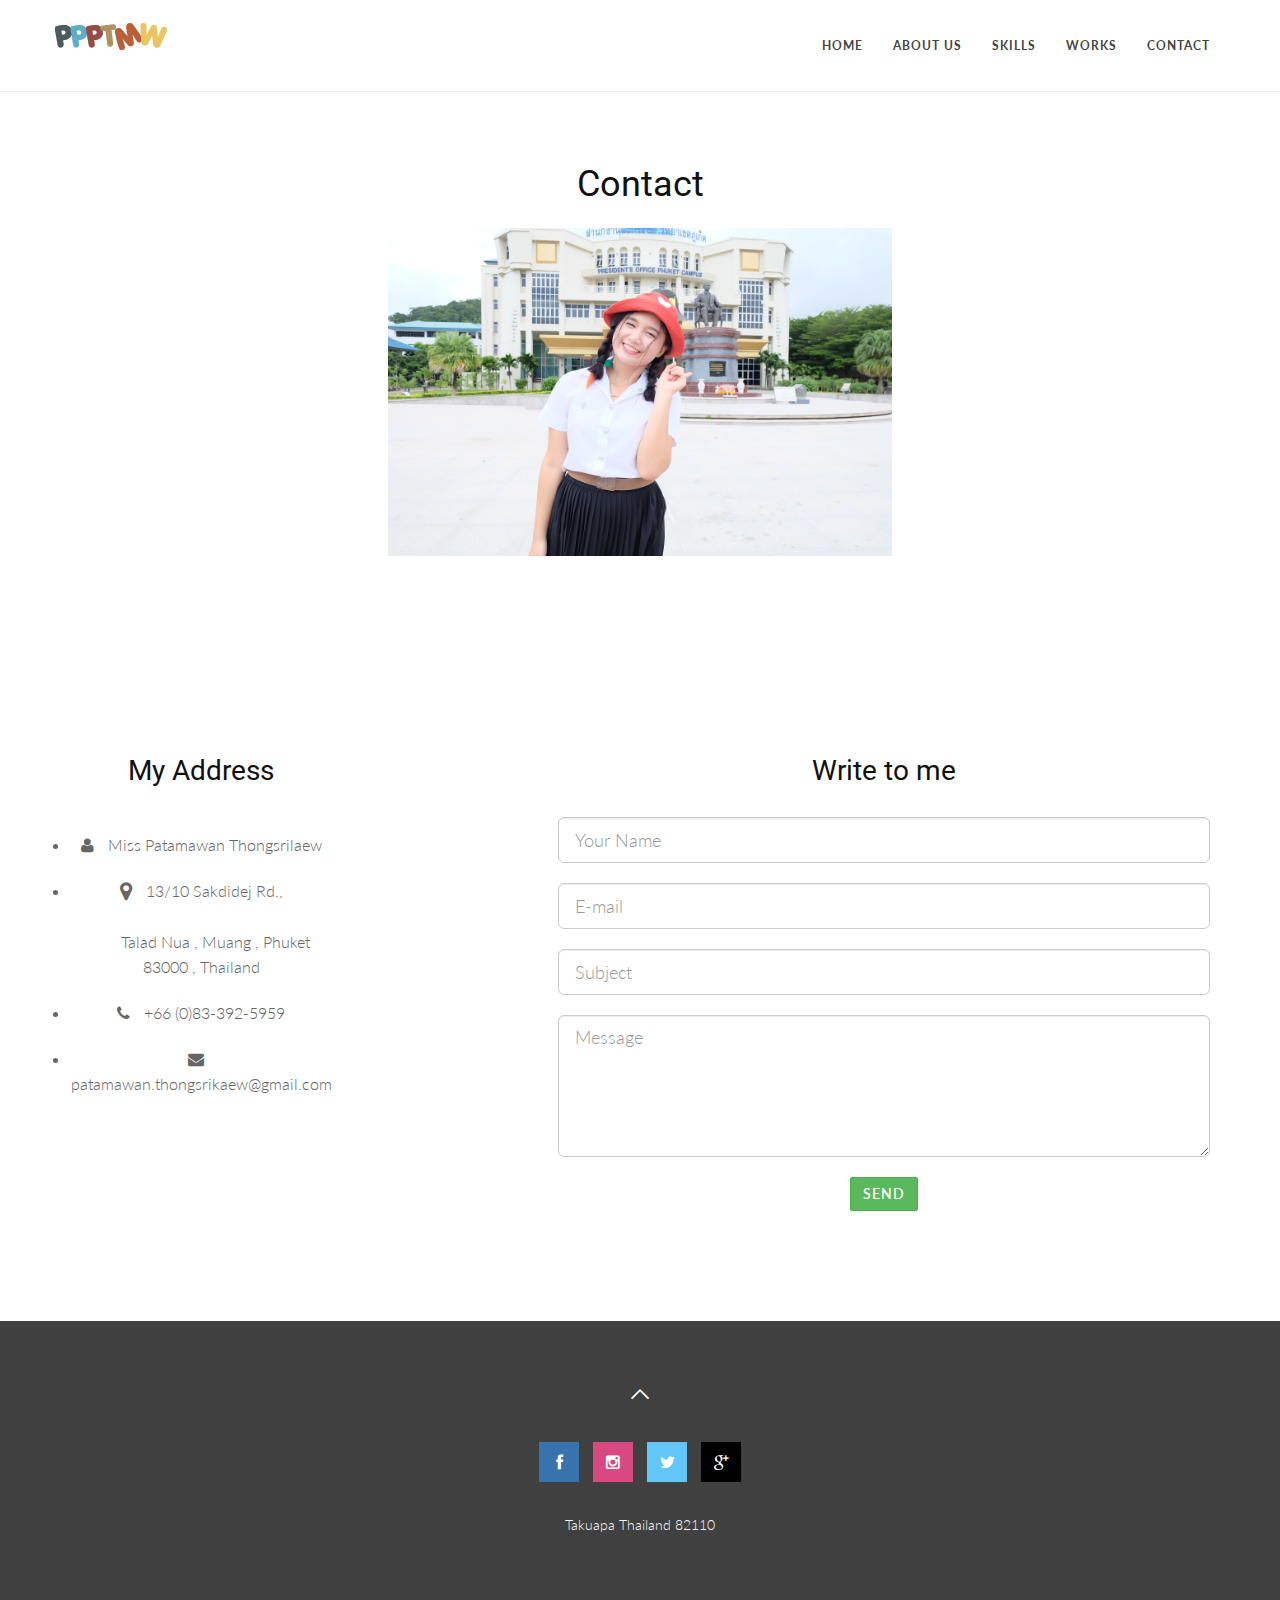
<file: profilecontact.html>
<!DOCTYPE html>
<html lang="en">

<head>
    <meta charset="utf-8">
    <meta name="viewport" content="width=device-width, initial-scale=1.0">
    <meta name="description" content="">
    <meta name="author" content="">

    <title>ppptmw</title>

    <!-- css -->
    <link href="css/bootstrap.min.css" rel="stylesheet" type="text/css">
    <link href="font-awesome/css/font-awesome.min.css" rel="stylesheet" type="text/css" />
	<link href="css/nivo-lightbox.css" rel="stylesheet" />
	<link href="css/nivo-lightbox-theme/default/default.css" rel="stylesheet" type="text/css" />
	<link href="css/owl.carousel.css" rel="stylesheet" media="screen" />
    <link href="css/owl.theme.css" rel="stylesheet" media="screen" />
	<link href="css/flexslider.css" rel="stylesheet" />
	<link href="css/animate.css" rel="stylesheet" />
    <link href="css/style.css" rel="stylesheet">
	<link href="color/default.css" rel="stylesheet">


</head>

<body id="page-top" data-spy="scroll" data-target=".navbar-custom">



    <!-- Navigation -->
    <div id="navigation">
        <nav class="navbar navbar-custom" role="navigation">
                              <div class="container">
                                    <div class="row">
                                          <div class="col-md-2 mob-logo">
                                                <div class="row">
                                                      <div class="site-logo">
                                                            <a href="index.html"><img src="img/pptmw.jpg"alt="" /></a>
                                                      </div>
                                                </div>
                                          </div>


                                          <div class="col-md-10 mob-menu">
                                                <div class="row">
                                                      <!-- Brand and toggle get grouped for better mobile display -->
                                          <div class="navbar-header">
                                                <button type="button" class="navbar-toggle" data-toggle="collapse" data-target="#menu">
                                                <i class="fa fa-bars"></i>
                                                </button>
                                          </div>
                                                      <!-- Collect the nav links, forms, and other content for toggling -->
                                                      <div class="collapse navbar-collapse" id="menu">
                                                            <ul class="nav navbar-nav navbar-right">
                                                                  <li class="active"><a href="index.html">Home</a></li>
                                                                  <li><a href="profileabout.html">About Us</a></li>
																                                  <li><a href="profileskill.html">Skills</a></li>
                                                                  <li><a href="profilework.html">Works</a></li>
                                                                  <li><a href="profilecontact.html">Contact</a></li>
																  <li class="dropdown nav-toggle">

                                                                        </ul>
                                                                  </li>
                                                            </ul>
                                                      </div>
                                                      <!-- /.Navbar-collapse -->
                                                </div>
                                          </div>
                                    </div>
                              </div>
                              <!-- /.container -->
                        </nav>
    </div>
    <!-- /Navigation -->

	<!-- Section: about -->
    <section id="contact" class="home-section color-dark bg-white">
<div class="container">
					<div class="section-heading text-center">
					<t2 class="bold">Contact</t2><br><br>
    <img src="img/peach.JPG" alt="patamawan" style="width:504px;height:328px;">
          <div class="row">
                <div class="col-sm-3">
                    <div class="contact-info ">
                        <h4 >My Address</h4>
                        <ul class="contact-address">
                      <li><i class="fa fa-user"></i>&nbsp;Miss Patamawan Thongsrilaew</li>
                      <li><i class="fa fa-map-marker fa-lg"></i>&nbsp;13/10 Sakdidej Rd., <br><br>&nbsp;&nbsp;&nbsp;&nbsp;&nbsp;&nbsp;&nbsp;Talad Nua , Muang , Phuket 83000 , Thailand </li>
                      <li><i class="fa fa-phone"></i>&nbsp;+66 (0)83-392-5959</li>
                      <li><i class="fa fa-envelope"></i> patamawan.thongsrikaew@gmail.com</li>
                  </ul>
 
                    </div>
                </div>

              <div class="col-sm-7 col-sm-offset-2">
                    <div class="contact-form">
                      <h4>Write to me</h4>
                        <form role="form">
                            <div class="form-group">
                                <input type="text" class="form-control input-lg" placeholder="Your Name" required>
                            </div>
                            <div class="form-group">
                                <input type="email" class="form-control input-lg" placeholder="E-mail" required>
                            </div>
                            <div class="form-group">
                                <input type="text" class="form-control input-lg" placeholder="Subject" required>
                            </div>
                            <div class="form-group">
                                <textarea class="form-control input-lg" rows="5" placeholder="Message" required></textarea>
                            </div>
                            <button type="submit" class="btn btn-success" data-wow-delay="0.8s">Send</button>
                        </form>
                    </div>
                </div>
</div>

        </div> <!-- /.container -->
    </div>
</section>
<!-- End contact section -->







  <footer>
    <div class="container">
      <div class="row">
        <div class="col-md-6 col-md-offset-3">

          <div class="text-center">
            <a href="#intro" class="totop"><i class="pe-7s-angle-up pe-3x"></i></a>

            <div class="social-widget">


              <ul class="team-social">
                <li class="social-facebook"><a href="https://www.facebook.com/ppptmw"><i class="fa fa-facebook"></i></a></li>
                <li class="social-dribbble"><a href="https://www.instagram.com/ppptmw/"><i class="fa fa-instagram"></i></a></li>
                <li class="social-twitter"><a href="https://twitter.com/ppptmw"><i class="fa fa-twitter"></i></a></li>
                <li class="social-google"><a href="https://plus.google.com/u/0/"><i class="fa fa-google-plus"></i></a></li>

              </ul>

            </div>

              <p>Takuapa Thailand  82110 <p>
          </div>
        </div>
      </div>
    </div>
  </footer>

    <!-- Core JavaScript Files -->
    <script src="js/jquery.min.js"></script>
    <script src="js/bootstrap.min.js"></script>
  <script src="js/jquery.sticky.js"></script>
  <script src="js/slippry.min.js"></script>
  <script src="js/morphext.min.js"></script>
  <script src="js/jquery.mb.YTPlayer.js"></script>
    <script src="js/jquery.easing.min.js"></script>
  <script src="js/jquery.scrollTo.js"></script>
  <script src="js/jquery.appear.js"></script>
  <script src="js/stellar.js"></script>
  <script src="js/wow.min.js"></script>
  <script src="js/owl.carousel.min.js"></script>
  <script src="js/nivo-lightbox.min.js"></script>
  <script src="js/jquery.nicescroll.min.js"></script>

  </body>

</html>
</file>
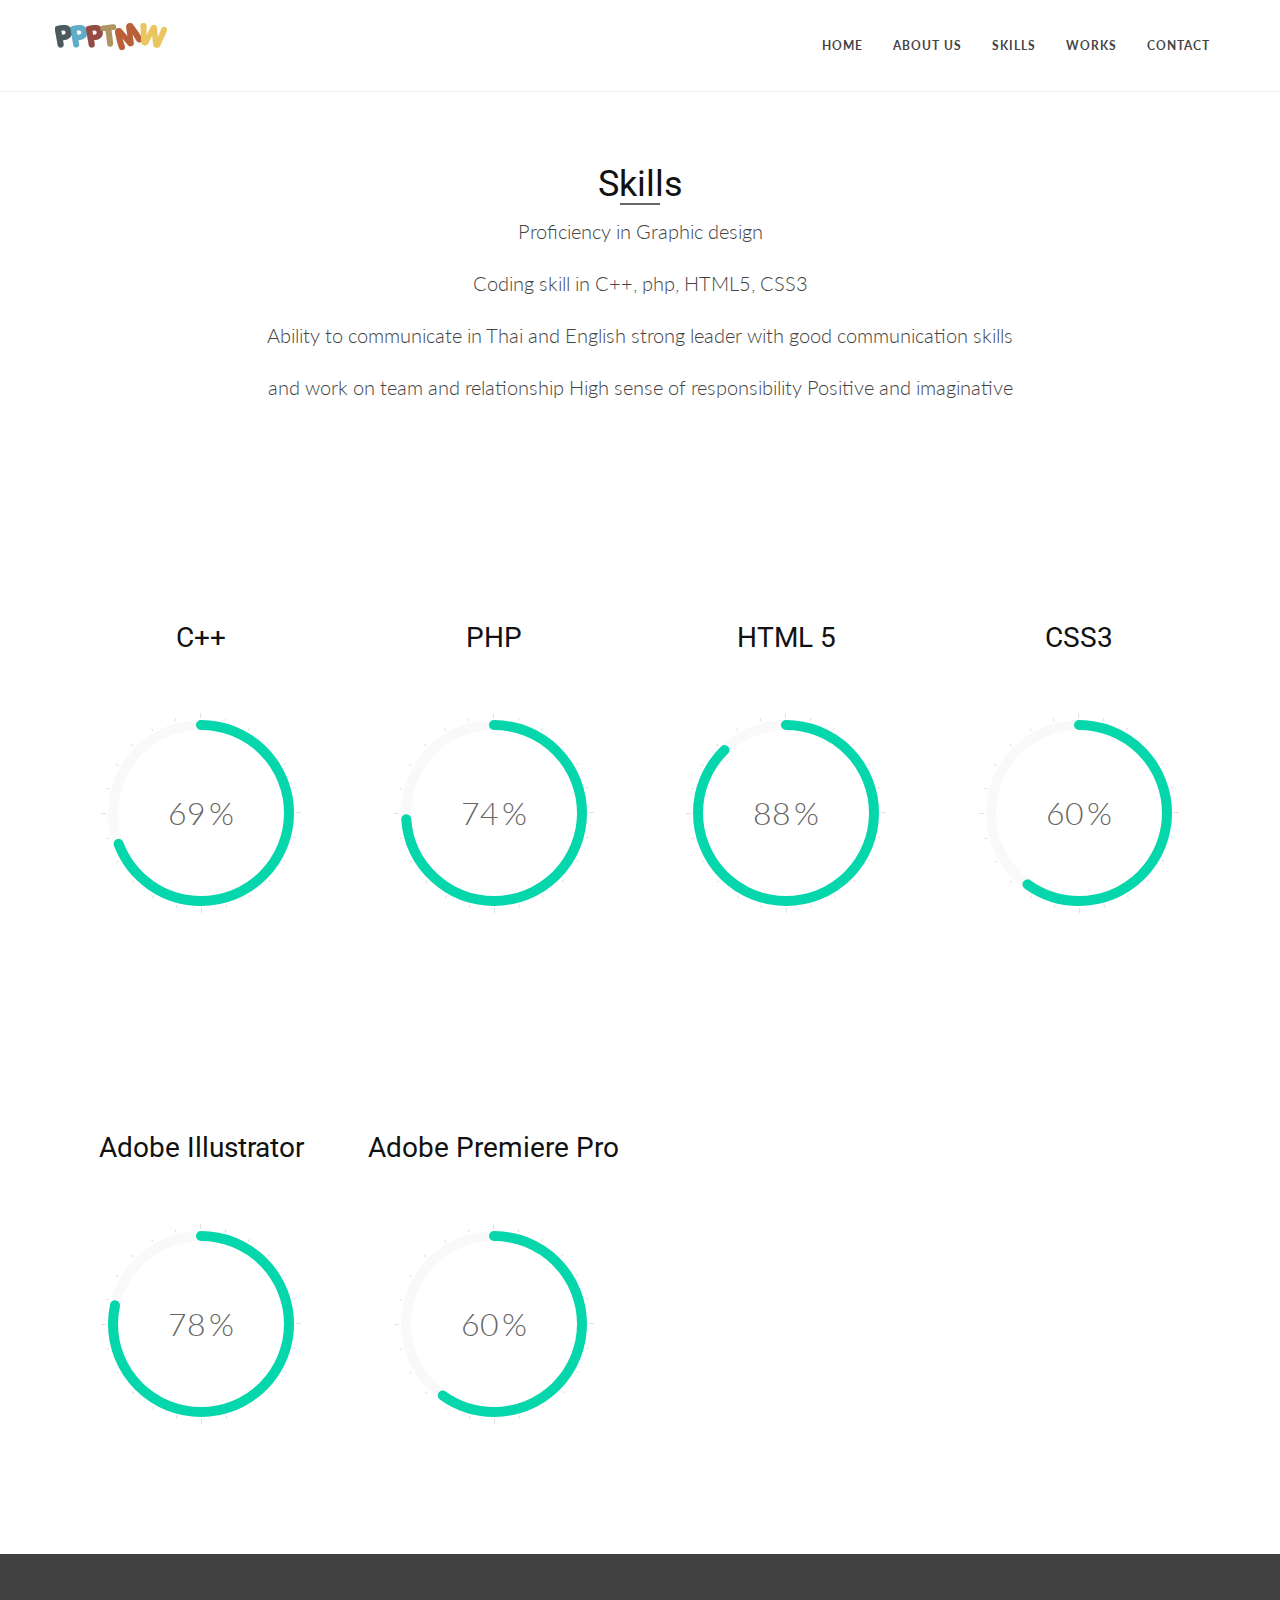
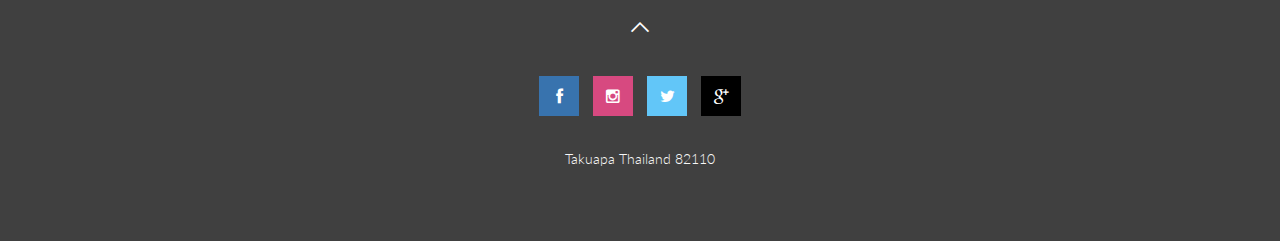
<file: profileskill.html>
<!DOCTYPE html>
<html lang="en">

<head>
    <meta charset="utf-8">
    <meta name="viewport" content="width=device-width, initial-scale=1.0">
    <meta name="description" content="">
    <meta name="author" content="">

    <title>ppptmw</title>
    <!-- BOOTSTRAP STYLE SHEET -->
        <link href="assets2/css/bootstrap.css" rel="stylesheet" />
        <!-- CUSTOM STYLES -->
        <style>
            /* GENERAL STYLES */
            .pad-bottom {
                padding-bottom: 40px;
            }

            /* PIE CHART STYLES */
            .chart {
                position: relative;
                display: inline-block;
                width: 200px; /* SHOUL BE EQUAL - Like 200px */
                height: 200px; /* SHOUL BE EQUAL - Like 200px */
                margin-top: 30px;
                margin-bottom: 20px;
                text-align: center;
            }

                .chart canvas {
                    position: absolute;
                    top: 0;
                    left: 0;
                }

            .percent {
                display: inline-block;
                line-height: 200px; /* SHOUL BE EQUAL - Like 200px */
                z-index: 2;
                font-size: 2em;
            }

                .percent:after {
                    content: '%';
                    margin-left: 0.1em;
                    font-size: 1em;
                }
        </style>

    <!-- css -->
<link href="css/bootstrap.min.css" rel="stylesheet" type="text/css">
<link href="font-awesome/css/font-awesome.min.css" rel="stylesheet" type="text/css" />
<link href="css/nivo-lightbox.css" rel="stylesheet" />
<link href="css/nivo-lightbox-theme/default/default.css" rel="stylesheet" type="text/css" />
<link href="css/owl.carousel.css" rel="stylesheet" media="screen" />
<link href="css/owl.theme.css" rel="stylesheet" media="screen" />
<link href="css/flexslider.css" rel="stylesheet" />
<link href="css/animate.css" rel="stylesheet" />
<link href="css/style.css" rel="stylesheet" />
<link href="color/default.css" rel="stylesheet">

</head>

<body id="page-top" data-spy="scroll" data-target=".navbar-custom">



    <!-- Navigation -->
    <div id="navigation">
        <nav class="navbar navbar-custom" role="navigation">
                              <div class="container">
                                    <div class="row">
                                          <div class="col-md-2 mob-logo">
                                                <div class="row">
                                                      <div class="site-logo">
                                                            <a href="index.html"><img src="img/pptmw.jpg"alt="" /></a>
                                                      </div>
                                                </div>
                                          </div>


                                          <div class="col-md-10 mob-menu">
                                                <div class="row">
                                                      <!-- Brand and toggle get grouped for better mobile display -->
                                          <div class="navbar-header">
                                                <button type="button" class="navbar-toggle" data-toggle="collapse" data-target="#menu">
                                                <i class="fa fa-bars"></i>
                                                </button>
                                          </div>
                                                      <!-- Collect the nav links, forms, and other content for toggling -->
                                                      <div class="collapse navbar-collapse" id="menu">
                                                            <ul class="nav navbar-nav navbar-right">
                                                                  <li class="active"><a href="index.html">Home</a></li>
                                                                  <li><a href="profileabout.html">About Us</a></li>
                                                                  <li><a href="profileskill.html">Skills</a></li>
                                                                  <li><a href="profilework.html">Works</a></li>
                                                                  <li><a href="profilecontact.html">Contact</a></li>
																  <li class="dropdown nav-toggle">

                                                                        </ul>
                                                                  </li>
                                                            </ul>
                                                      </div>
                                                      <!-- /.Navbar-collapse -->
                                                </div>
                                          </div>
                                    </div>
                              </div>
                              <!-- /.container -->
                        </nav>
    </div>
    <!-- /Navigation -->

	<!-- /Section: Skills -->

    <section id="skills" class="home-section color-dark bg-white">
    <div class="container">
      <div class="row">
        <div class="col-lg-8 col-lg-offset-2">
          <div class="wow flipInY" data-wow-offset="0" data-wow-delay="0.4s">
          <div class="section-heading text-center">
          <t2 class="bold">Skills</t2
          ><div class="divider-header"></div>
          <div class="section-heading text-center">
          <p>Proficiency in Graphic design
          <p>Coding skill in C++, php, HTML5, CSS3 </p>
<p>Ability to communicate in Thai and English strong leader with good communication skills</p>
<p>and work on  team and relationship High sense of responsibility Positive and imaginative</p>

        </div>
          </div>
          </div>
        </div>
      </div>
    </div>
    <!-- NAVBAR CODE END -->
      <div class="container">
          <div class="row text-center">
              <div class="col-md-3">
                <h4>C++</h4>
                  <span class="chart" data-percent="75">
                      <span class="percent"></span>
                  </span>
              </div>
              <div class="col-md-3">
                <h4>PHP </h4>
                  <span class="chart" data-percent="80">
                      <span class="percent"></span>
                  </span>
              </div>
              <div class="col-md-3">
                <h4>HTML 5 </h4>
                  <span class="chart" data-percent="95">
                      <span class="percent"></span>
                  </span>
              </div>
              <div class="col-md-3">
                <h4>CSS3 </h4>
                  <span class="chart" data-percent="65">
                      <span class="percent"></span>
                  </span>
              </div>
              <div class="col-md-3">
                <h4>Adobe Illustrator </h4>
                  <span class="chart" data-percent="85">
                      <span class="percent"></span>
                  </span>

              </div>
              <div class="col-md-3">
                <h4>Adobe Premiere Pro</h4>
                  <span class="chart" data-percent="65">
                      <span class="percent"></span>
                  </span>

              </div>

          </div>
          <!-- ROW END -->
      </div>
      <!-- CONATINER END -->
  </section>
  <!-- /Section: skills -->



  <footer>
		<div class="container">
			<div class="row">
				<div class="col-md-6 col-md-offset-3">

					<div class="text-center">
						<a href="#intro" class="totop"><i class="pe-7s-angle-up pe-3x"></i></a>

						<div class="social-widget">


							<ul class="team-social">
                <li class="social-facebook"><a href="https://www.facebook.com/ppptmw"><i class="fa fa-facebook"></i></a></li>
                <li class="social-dribbble"><a href="https://www.instagram.com/ppptmw/"><i class="fa fa-instagram"></i></a></li>
                <li class="social-twitter"><a href="https://twitter.com/ppptmw"><i class="fa fa-twitter"></i></a></li>
                <li class="social-google"><a href="https://plus.google.com/u/0/"><i class="fa fa-google-plus"></i></a></li>

							</ul>

						</div>

              <p>Takuapa Thailand  82110 <p>
					</div>
				</div>
			</div>
		</div>
	</footer>

    <!-- Core JavaScript Files -->
<script src="js/jquery.min.js"></script>
<script src="js/bootstrap.min.js"></script>
<script src="js/jquery.sticky.js"></script>
<script src="js/slippry.min.js"></script>
<script src="js/morphext.min.js"></script>
<script src="js/jquery.mb.YTPlayer.js"></script>
<script src="js/jquery.easing.min.js"></script>
<script src="js/jquery.scrollTo.js"></script>
<script src="js/jquery.appear.js"></script>
<script src="js/stellar.js"></script>
<script src="js/wow.min.js"></script>
<script src="js/owl.carousel.min.js"></script>
<script src="js/nivo-lightbox.min.js"></script>
<script src="js/jquery.nicescroll.min.js"></script>
  <script src="assets2/js/jquery-1.11.1.js"></script>
  <script src="assets2/js/bootstrap.js"></script>
  <script src="assets2/js/jquery.easypiechart.min.js"></script>
  <script>
      $(function () {
          $('.chart').easyPieChart({
              easing: 'easeOutBounce',
              onStep: function (from, to, percent) {
                  $(this.el).find('.percent').text(Math.round(percent));
              },
              barColor: '#05D6AC', //FORCOLOR OF CHART
              lineWidth: 10, //WIDTH OF STRIP OF SKILL CHART
              size: 200, //WIDTH - HEIGHT OF SKILL CHART(SHOULD BE IN SQUARE) -  SHOUL BE EQUAL - Like 200px
          });

      });
  </script>
</body>

</html>
</file>
<file: color/default.css>
a:hover,
a:focus {
    color: #FE7A66;
}

a,.tp-caption a.btn:hover {
	color: #FE7A66;
}
.top-nav-collapse {
	background: #FE7A66;
}

.navbar-custom ul.nav ul.dropdown-menu li a:hover {
	color: #FE7A66;
}

.team-wrapper-big:hover .team-wrapper-overlay, .team-wrapper-small:hover .team-wrapper-overlay { background: #FE7A66; }

.owl-theme .owl-controls .owl-page.active span,
.owl-theme .owl-controls.clickable .owl-page:hover span {
    background-color: #FE7A66;
}

.widget-avatar .avatar:hover {
    border: 5px solid #FE7A66;
}

.bg-skin {
	background: #FE7A66;
}

.highlight-color {
	background-color: #FE7A66;
}


/* pricing box  */
.pricing-box.skin {
	background: #FE7A66;
}


/* portfolio */




/* blog */

ul.comment-meta li a:hover {
	color: #FE7A66;
}

ul.comment-meta li.reply a {
	background: #FE7A66;
}

.pagination > li > a,
.pagination > li > span {
  color: #FE7A66;
}

.pagination > li > a:hover,
.pagination > li > span:hover,
.pagination > li > a:focus,
.pagination > li > span:focus {
  color: #FE7A66;
}

.pagination > .active > a,
.pagination > .active > span,
.pagination > .active > a:hover,
.pagination > .active > span:hover,
.pagination > .active > a:focus,
.pagination > .active > span:focus {
  background-color: #FE7A66;
  border-color: #FE7A66;
}
.sidebar .widget ul li a:hover {
	color: #FE7A66;
}

.widget .tagcloud a {
  background: #FE7A66;
}

.flex-control-paging li a.flex-active { background: #FE7A66;
	}
/* team */
.team-box {
	background: #FE7A66;
}

form#contact-form input:focus,form#contact-form select:focus,form#contact-form textarea:focus {
	border-color: #FE7A66;
}
form.search-form input:focus {
	border-color: #FE7A66;
}

/* footer */
ul.footer-menu li a:hover {
	color: #FE7A66;
}

footer a.totop:hover {
	color: #FE7A66;
}


.btn-skin {
  color: #fff;
  background-color: #FE7A66;
  border-color: #FE7A66;
}
</file>
<file: css/nivo-lightbox-theme/default/default.css>
/*
 * Nivo Lightbox Default Theme v1.0
 * http://dev7studios.com/nivo-lightbox
 *
 * Copyright 2013, Dev7studios
 * Free to use and abuse under the MIT license.
 * http://www.opensource.org/licenses/mit-license.php
 */
 
.nivo-lightbox-theme-default.nivo-lightbox-overlay { 
	background: #666;
	background: rgba(0,0,0,0.6); 
}
.nivo-lightbox-theme-default .nivo-lightbox-content.nivo-lightbox-loading { background: url(loading.gif) no-repeat 50% 50%; }

.nivo-lightbox-theme-default .nivo-lightbox-nav {
	top: 10%;
	width: 8%;
	height: 80%;
	text-indent: -9999px;
	background-repeat: no-repeat;
	background-position: 50% 50%;
	opacity: 0.5;
}
.nivo-lightbox-theme-default .nivo-lightbox-nav:hover { 
	opacity: 1; 
	background-color: rgba(0,0,0,0.5);
}
.nivo-lightbox-theme-default .nivo-lightbox-prev { 
	background-image: url(prev.png); 
	border-radius: 0 3px 3px 0;
}
.nivo-lightbox-theme-default .nivo-lightbox-next { 
	background-image: url(next.png); 
	border-radius: 3px 0 0 3px;
}

.nivo-lightbox-theme-default .nivo-lightbox-close {
	display: block;
	background: url(close.png) no-repeat 5px 5px;
	width: 16px;
	height: 16px;
	text-indent: -9999px;
	padding: 5px;
	opacity: 0.5;
}
.nivo-lightbox-theme-default .nivo-lightbox-close:hover { opacity: 1; }

.nivo-lightbox-theme-default .nivo-lightbox-title-wrap { bottom: -7%; }
.nivo-lightbox-theme-default .nivo-lightbox-title {
	font: 14px/20px 'Helvetica Neue', Helvetica, Arial, sans-serif;
	font-style: normal;
	font-weight: normal;
	background: #000;
	color: #fff;
	padding: 7px 15px;
	border-radius: 30px;
}

.nivo-lightbox-theme-default .nivo-lightbox-image img {
	background: #fff;
	-webkit-box-shadow: 0px 1px 1px rgba(0,0,0,0.4);
	   -moz-box-shadow: 0px 1px 1px rgba(0,0,0,0.4);
	        box-shadow: 0px 1px 1px rgba(0,0,0,0.4);
}
.nivo-lightbox-theme-default .nivo-lightbox-ajax,
.nivo-lightbox-theme-default .nivo-lightbox-inline {
	background: #fff;
	padding: 40px;
	-webkit-box-shadow: 0px 1px 1px rgba(0,0,0,0.4);
	   -moz-box-shadow: 0px 1px 1px rgba(0,0,0,0.4);
	        box-shadow: 0px 1px 1px rgba(0,0,0,0.4);
}

@media (-webkit-min-device-pixel-ratio: 1.3),
       (-o-min-device-pixel-ratio: 2.6/2),
       (min--moz-device-pixel-ratio: 1.3),
       (min-device-pixel-ratio: 1.3),
       (min-resolution: 1.3dppx) {

	.nivo-lightbox-theme-default .nivo-lightbox-content.nivo-lightbox-loading { 
		background-image: url(loading@2x.gif); 
		background-size: 32px 32px;
	}
	.nivo-lightbox-theme-default .nivo-lightbox-prev { 
		background-image: url(prev@2x.png); 
		background-size: 48px 48px;
	}
	.nivo-lightbox-theme-default .nivo-lightbox-next { 
		background-image: url(next@2x.png); 
		background-size: 48px 48px;
	}
	.nivo-lightbox-theme-default .nivo-lightbox-close { 
		background-image: url(close@2x.png); 
		background-size: 16px 16px;
	}
	
}
</file>
<file: css/style.css>
/*
    Theme Name: Valera
    Theme URL: https://bootstrapmade.com/valera-free-bootstrap-theme/
    Author: BootstrapMade
    Author URL: https://bootstrapmade.com
*/

/* ==== Google font ==== */
@import url(https://fonts.googleapis.com/css?family=Roboto:400,300,700,900);
@import url('https://fonts.googleapis.com/css?family=Lato:100,300,400,700,900,100italic,300italic,400italic,700italic,900italic');
/* --- pe-icon-7-stroke --- */
@import url('pe-icon-7-stroke.css');
@import url('helper.css');


body {
    width: 100%;
    height: 100%;
    font-family: 'Lato',sans-serif;
	font-weight: 300;
    color: #666;
    background-color: #fff;
	font-size: 16px;
    line-height: 1.6em;
}

html {
    width: 100%;
    height: 100%;
}

h1 {
	font-size: 38px;
}
h2 {
	font-size: 36px;
}
t2{
  font-size: 36px;
}
t3{
  font-size: 36px;
}
h3 {
	font-size: 32px;
}
h4 {
	font-size: 28px;
}
h5 {
	font-size: 24px;
}
h6 {
	font-size: 20px;
}

h1,
h2,
h3,
h4,
h5,
h6 {
    margin: 200px 0 30px;
    font-family: 'Roboto', sans-serif;
    font-weight: 400;
	color: #111;
}
t2{
  margin: 0 0 30px;
  font-family: 'Roboto', sans-serif;
  font-weight: 400;
  color: #111;

}
t3{
  margin: 100px 0 30px;
  font-family: 'Roboto', sans-serif;
  font-weight: 400;
  color: #111;

}

h1.h-xlight,h2.h-xlight,h3.h-xlight ,h4.h-xlight ,h5.h-xlight ,h6.h-xlight ,t2.h-xlight ,t3.h-xlight  {
	font-weight: 200;
}

h1.h-light,h2.h-light,h3.h-light ,h4.h-light ,h5.h-light ,h6.h-light ,t2.h-xlight ,t3.h-xlight  {
	font-weight: 300;
}

h1.h-bold,h2.h-bold,h3.h-bold ,h4.h-bold ,h5.h-bold ,h6.h-bold ,t2.h-xlight ,t3.h-xlight  {
	font-weight: 600;
}

h1.font-light,h2.font-light,h3.font-light,h4.font-light,h5.font-light,h6.font-light ,t2.h-xlight ,t3.h-xlight {
	color: #fff;
}

.big-heading {
	font-size: 48px;
	font-weight: 700;
}

p {
    margin: 0 0 20px;

}

p.lead {
	font-weight: 600;
}

.highlight-light {
	background-color: rgba(255,255,255,.5);
	padding: 20px;
	display: inline-block;
	color: #111;
}

.highlight-dark {
	background-color: rgba(0,0,0,.5);
	padding: 20px;
	display: inline-block;
	color: #fff;
}

.highlight-color {
	padding: 20px;
	display: inline-block;
}

a {
    color: #666;
    -webkit-transition: all .2s ease-in-out;
    -moz-transition: all .2s ease-in-out;
    transition: all .2s ease-in-out;
}

a:hover,
a:focus {
    text-decoration: none;
}

blockquote {
  padding: 10px 20px;
  margin: 0 0 20px;
  font-size: 24px;
	line-height: 1.5em;
  font-weight: 300;
  color: #999;
}

blockquote.bg-light {
	background-color: rgba(255,255,255,.8);
	padding: 20px;
	color: #222;
}

blockquote.bg-dark {
	background-color: rgba(0,0,0,.8);
	padding: 20px;
}

blockquote strong {
  font-weight: 700;
}




.light {
    font-weight: 400;
}


/* ------- Navigation ------------ */
#navigation {
	background: #fff;
	z-index: 9999;
	width:100%;
    box-sizing:border-box;
	border-bottom: 1px solid #eee;
	box-shadow:0px 0px 20px rgba(0, 0, 0, 0.1);
}


.navbar {
    margin-bottom: 0;
}

.navbar-brand {
    font-weight: 700;
}
.navbar-brand {
  height: 40px;
  padding: 5px 15px;
  font-size: 18px;
  line-height: 1em;
}

.navbar-brand:focus {
    outline: 0;
}

.nav.navbar-nav {
    background-color: rgba(255,255,255,.6);
}

.navbar-custom.top-nav-collapse .nav.navbar-nav {
    background-color: rgba(0,0,0,0);
}


.navbar-custom ul.nav li a {
	font-size: 12px;
	letter-spacing: 1px;
    color: #444;
	text-transform: uppercase;
	font-weight: 700;
}

.navbar-custom.top-nav-collapse ul.nav li a {
	    -webkit-transition: all .2s ease-in-out;
    -moz-transition: all .2s ease-in-out;
    transition: all .2s ease-in-out;
	color: #fff;
}

.navbar-custom ul.nav ul.dropdown-menu {
	  border-radius: 0;
	margin-top: 21px;
	border-top: none;
}

.navbar-custom ul.nav li a:hover ul.dropdown-menu {
	    -webkit-transition: all .2s ease-in-out;
    -moz-transition: all .2s ease-in-out;
    transition: all .2s ease-in-out;
}


.navbar-custom ul.nav ul.dropdown-menu li {
	border-bottom: 1px solid #f5f5f5;

}

.navbar-custom ul.nav ul.dropdown-menu li:last-child{
	border-bottom: none;
}

.navbar-custom ul.nav ul.dropdown-menu li a {
	padding: 10px 20px;
}

.navbar-custom ul.nav ul.dropdown-menu li a:hover {
	background: #fefefe;
}

.navbar-custom.top-nav-collapse ul.nav ul.dropdown-menu li a {
	color: #666;
}

.navbar-collapse.collapse.in a {
    color: #666;
}

.navbar-custom .nav li a {
    -webkit-transition: background .3s ease-in-out;
    -moz-transition: background .3s ease-in-out;
    transition: background .3s ease-in-out;
}

.navbar-custom .nav li a:hover,
.navbar-custom .nav li a:focus,
.navbar-custom .nav li.active {
    outline: 0;
    background-color: rgba(255,255,255,.2);
    color: #FE7A66;
}
.navbar-custom .nav li a:hover,
.navbar-custom .nav li a:focus,
.navbar-custom .nav li.active {
    outline: 0;
    background-color: rgba(255,255,255,.2);
    color: #FE7A66;
}

.navbar-toggle {
    padding: 4px 6px;
    font-size: 14px;
    color: #fff;
}

.navbar-toggle:focus,
.navbar-toggle:active {
    outline: 0;
}


/* loader */
#page-loader {
	position: fixed;
	top: 0;
	left: 0;
	height: 100%;
	width: 100%;
	background: #fff;
	z-index: 9999;
}
#page-loader img {
	margin: 100px auto;
	display: block;
}

.loader {
	text-align: center;
	margin: auto;
	position: absolute;
	top: 0;
	bottom: 0;
	left: 0;
	right: 0;
	height: 40px;
}
.loader { text-align: center; margin: auto; position: absolute; top: 0; bottom: 0; left: 0; right: 0; height: 40px; }
.loader span { display: block; font: 14px "Roboto", sans-serif; text-transform: uppercase; margin-bottom: 20px; }

.spinner { margin: 0 auto; width: 40px; height: 40px; position: relative; }

.con1 > div, .con2 > div, .con3 > div { width: 7px; height: 7px; background-color: #191919; border-radius: 100%; position: absolute; -webkit-animation: bouncedelay 1.2s infinite ease-in-out; animation: bouncedelay 1.2s infinite ease-in-out; /* Prevent first frame from flickering when animation starts */ -webkit-animation-fill-mode: both; animation-fill-mode: both; }

.spinner .spinner-container { position: absolute; width: 100%; height: 100%; }

.con2 { -webkit-transform: rotateZ(45deg); transform: rotateZ(45deg); }

.con3 { -webkit-transform: rotateZ(90deg); transform: rotateZ(90deg); }

.circle1 { top: 0; left: 0; }

.circle2 { top: 0; right: 0; }

.circle3 { right: 0; bottom: 0; }

.circle4 { left: 0; bottom: 0; }

.con2 .circle1 { -webkit-animation-delay: -1.1s; animation-delay: -1.1s; }

.con3 .circle1 { -webkit-animation-delay: -1.0s; animation-delay: -1.0s; }

.con1 .circle2 { -webkit-animation-delay: -0.9s; animation-delay: -0.9s; }

.con2 .circle2 { -webkit-animation-delay: -0.8s; animation-delay: -0.8s; }

.con3 .circle2 { -webkit-animation-delay: -0.7s; animation-delay: -0.7s; }

.con1 .circle3 { -webkit-animation-delay: -0.6s; animation-delay: -0.6s; }

.con2 .circle3 { -webkit-animation-delay: -0.5s; animation-delay: -0.5s; }

.con3 .circle3 { -webkit-animation-delay: -0.4s; animation-delay: -0.4s; }

.con1 .circle4 { -webkit-animation-delay: -0.3s; animation-delay: -0.3s; }

.con2 .circle4 { -webkit-animation-delay: -0.2s; animation-delay: -0.2s; }

.con3 .circle4 { -webkit-animation-delay: -0.1s; animation-delay: -0.1s; }

@-webkit-keyframes bouncedelay { 0%, 80%, 100% { -webkit-transform: scale(0); }
  40% { -webkit-transform: scale(1); } }

@keyframes bouncedelay { 0%, 80%, 100% { transform: scale(0); -webkit-transform: scale(0); }
  40% { transform: scale(1); -webkit-transform: scale(1); } }

@keyframes boxSpin{
  0%{
    transform: translate(-10px, 0px);
  }
  25%{
    transform: translate(10px, 10px);
  }
  50%{
    transform: translate(10px, -10px);
  }
  75%{
    transform: translate(-10px, -10px);
  }
  100%{
    transform: translate(-10px, 10px);
  }
}


@keyframes shadowSpin{
  0%{
    box-shadow: 10px -10px #39CCCC, -10px 10px #FFDC00;
  }
  25%{
    box-shadow: 10px 10px #39CCCC, -10px -10px #FFDC00;
  }
  50%{
    box-shadow: -10px 10px #39CCCC, 10px -10px #FFDC00;
  }
  75%{
    box-shadow: -10px -10px #39CCCC, 10px 10px #FFDC00;
  }
  100%{
    box-shadow: 10px -10px #39CCCC, -10px 10px #FFDC00;
  }
}

#load {
	z-index: 9999;
  background-color: #FF4136;
  opacity: 0.75;
  width: 10px;
  height: 10px;
  position: absolute;
  top: 50%;
  margin: -5px auto 0 auto;
  left: 0;
  right: 0;
  border-radius: 0px;
  border: 5px solid #FF4136;
  box-shadow: 10px 0px #39CCCC, 10px 0px #01FF70;
  animation: shadowSpin 1s ease-in-out infinite;
}

/* misc */
hr {
  margin-top: 10px;
}

hr.bold {
  border-top: 3px solid #eee;
}

.divider-header {
	display: block;
	width: 40px;
	height: 2px;
	margin: 0 auto;
	margin-bottom: 10px;
}

.divider-short {
	display: block;
	width: 60px;
	height: 5px;
	margin: 0 auto;
	margin-bottom: 10px;
}

/* margins */
.marginbot-0{margin-bottom:0 !important;}
.marginbot-10{margin-bottom:10px !important;}
.marginbot-20{margin-bottom:20px !important;}
.marginbot-30{margin-bottom:30px !important;}
.marginbot-40{margin-bottom:40px !important;}
.marginbot-50{margin-bottom:50px !important;}
.marginbot-60{margin-bottom:60px !important;}
.marginbot-70{margin-bottom:70px !important;}
.marginbot-80{margin-bottom:80px !important;}
.marginbot-90{margin-bottom:90px !important;}
.marginbot-100{margin-bottom:100px !important;}

.margintop-0{margin-top:0 !important;}
.margintop-10{margin-top:10px !important;}
.margintop-20{margin-top:20px !important;}
.margintop-30{margin-top:30px !important;}
.margintop-40{margin-top:40px !important;}
.margintop-45{margin-top:45px !important;}
.margintop-50{margin-top:50px !important;}

/* ===========================
--- General sections
============================ */

.home-section {
    padding-top: 80px;
    padding-bottom: 110px;
	display:block;
    position:relative;
    z-index:120;
}

.inner-section {
    padding-top: 110px;
    padding-bottom: 110px;
}


.home-section.nopadd-bot {
    padding-bottom: 0;
}


.section-heading h2 {
	font-size: 48px;
	letter-spacing: -1px;
	text-transform: uppercase;
	margin-bottom: 10px;
}

.section-heading p {
	font-weight: 300;
	font-size: 20px;
	line-height: 1.6em;
}

.color-dark .section-heading h2 {
	color: #111;
}
.color-dark .section-heading p {
	color: #444;
}

.color-dark .divider-short {
	background: #666;
}
.color-dark .divider-header {
	background: #666;
}

.color-light .divider-short {
	background: #666;
}
.color-light .divider-header {
	background: #666;
}


.color-light .section-heading h2 {
	color: #fff;
}
.color-light .section-heading p {
	color: #fefefe;
}

.color-light blockquote,.color-light p {
	color: #fefefe;
}

/* --- section bg var --- */

.bg-white {
	background: #fff;
}

.bg-gray {
	background: #f9f9f9;
}


.bg-dark {
	background: #404040;
}

/* --- section color var --- */

.text-light {
	color: #fff;
}



/* ===========================
--- Intro
============================ */

.intro {
	width:100%;
	position:relative;
	padding:0;
}
.intro-inner {
	width:100%;
	position:relative;
	padding:120px 0 20px;
}

.brand-heading {
    font-size: 40px;
}

.intro-text {
    font-size: 18px;
}


/* ====  slider ==== */
.sy-caption-wrap {
  position: absolute;
  bottom: 2em;
  top: 35%;
  z-index: 12;
  left: 50%;
}


.sy-caption-wrap .sy-caption {
  position: relative;
  left: -50%;
  background-color: transparent;
  color: #fff;
  text-shadow: -1px 0 1px #111;
  font-size: 46px;
  text-transform: uppercase;
  line-height: 1.1em;
  text-align: center;
  font-weight: 900;
  padding: 0;
  -webkit-border-radius: 1.2em;
  -moz-border-radius: 1.2em;
  -ms-border-radius: 1.2em;
  -o-border-radius: 1.2em;
  border-radius: 1.2em;
}
.sy-caption-wrap .sy-caption a {
	margin-top: 30px;
}
.sy-slide div a.slide-btn {

	margin-top: 30px;
}

/* ===========================
--- Intro - home video
============================ */

.morphext > span {
	display: none;
}

.morphext > .animated {
    display: inline-block;
}

#intro.home-video {
	position: relative;
	margin: 0 auto;
	text-align: center;
	height: 0;
	padding-top: 20%;
	padding-bottom: 30%;
	position: relative;
	overflow: hidden;

}
#intro.home-video .homevideo-container { height: 100%; width: 100%; position: absolute; z-index: 1; background-size: cover; }

#intro.home-video .overlay {
	position: relative;
	height: 100%;
	z-index: 2;
	padding: 20% 0;

}

#intro.home-video .home-video-wrapper {
	top: 0;
	left: 0;
	width: 100%;
	height: 100%;
	position: absolute;
}

.bs-video {
	height: 0;
	padding-top: 25px;
	padding-bottom: 67.5%;
	margin-bottom: 10px;
	position: relative;
	overflow: hidden;
}

.bs-video.widescreen {
	padding-bottom: 57.25%;
}

.bs-video.vimeo {
	padding-top: 0;
}

.bs-video embed, .bs-video iframe, .bs-video object, .bs-video video {
	top: 0;
	left: 0;
	width: 100%;
	height: 100%;
	position: absolute;
}

.video-caption h1 {
	text-transform: uppercase;
}

/* ===========================
--- About
============================ */




/* ===========================
--- Services
============================ */
.service-box {
	background: #f9f9f9;
	padding: 20px;
}

.service-icon {
	margin-bottom: 20px;
}
/*
#service{
	background-image: url(../img/img-service.jpg);
}

*/

/* ===========================
--- Team
============================ */

.team-wrapper-big, .team-wrapper-small { width: 100%; position: relative; text-align: center; }
.team-wrapper-big img, .team-wrapper-small img { width: 100%; }
.team-wrapper-big:hover .team-wrapper-overlay h5 { bottom: 70%; color: #fff; visibility: visible; }
.team-wrapper-big:hover .team-wrapper-overlay h6, .team-wrapper-small:hover .team-wrapper-overlay h6 { bottom: 60%; color: #fff; }
.team-wrapper-big:hover .team-wrapper-overlay p, .team-wrapper-small:hover .team-wrapper-overlay p { color: #eee; opacity: 1; -webkit-transition: opacity 0.4s; -webkit-transition-delay: 0.2s; -moz-transition: opacity 0.4s 0.2s; -o-transition: opacity 0.4s 0.2s; transition: opacity 0.4s 0.2s; }
.team-wrapper-big:hover .team-wrapper-overlay .social-icons, .team-wrapper-small:hover .team-wrapper-overlay .social-icons { opacity: 1; -webkit-transition: opacity 0.4s; -webkit-transition-delay: 0.4s; -moz-transition: opacity 0.4s 0.4s; -o-transition: opacity 0.4s 0.4s; transition: opacity 0.4s 0.4s; }

.team-wrapper-small:hover .team-wrapper-overlay .social-icons { -webkit-transition: opacity 0.4s; -webkit-transition-delay: 0.2s; -moz-transition: opacity 0.4s 0.2s; -o-transition: opacity 0.4s 0.2s; transition: opacity 0.4s 0.2s; }

.team-wrapper-overlay { position: absolute; height: 100%; width: 100%; -webkit-transition: background 0.3s; -moz-transition: background 0.3s; -o-transition: background 0.3s; transition: background 0.3s; }
.team-wrapper-overlay h5 { visibility: hidden; position: absolute; width: 100%; margin: 15px 0; -webkit-transition: bottom 0.3s; -moz-transition: bottom 0.3s; -o-transition: bottom 0.3s; transition: bottom 0.3s; }
.team-wrapper-overlay h6 { bottom: -40px; }
.team-wrapper-overlay p { color: #eee; position: absolute; width: 100%; top: 35%; padding: 0 20px; opacity: 0;
-webkit-transition: opacity 0.1s; -webkit-transition-delay: 0s; -moz-transition: opacity 0.1s 0s; -o-transition: opacity 0.1s 0s; transition: opacity 0.1s 0s; }
.team-wrapper-overlay .social-icons { position: absolute; bottom: 20px; width: 100%; opacity: 0; -webkit-transition: opacity 0.1s; -webkit-transition-delay: 0s; -moz-transition: opacity 0.1s 0s; -o-transition: opacity 0.1s 0s; transition: opacity 0.1s 0s; -webkit-backface-visibility: hidden; padding: 0 20px; }
.team-wrapper-overlay .social-icons a { color: #fff; }

.team-social {
	margin-left: 0;
	padding-left: 0;

}

.team-social {
	text-align: center;
}

.team-social li{
    display: inline-block;
	margin:0 !important;
	padding:0;
}


.team-social a{
	margin:0;
	padding:0;
    display: block;
	width: 40px;
    height: 40px;
    line-height: 40px;
    text-align: center;
    background: #3bbec0;
	color: #fff;
    -webkit-transition: background .3s ease-in-out;
    transition: background .3s ease-in-out;
}
.team-social a i{
	text-align: center;
	margin:0;
	padding:0;
}
.team-social .social-facebook a{background: #3873ae;}
.team-social .social-twitter a{background: #62c6f8;}
.team-social .social-dribbble a{background: #d74980;}
.team-social .social-deviantart a{background: #8da356;}
.team-social .social-google a{background: #000;}
.team-social .social-vimeo a{background: #51a6d3;}
.team-social .social-facebook a:hover{background: #4893ce;}
.team-social .social-twitter a:hover{background: #82e6ff;}
.team-social .social-dribbble a:hover{background: #f769a0;}
.team-social .social-deviantart a:hover{background: #adc376;}
.team-social .social-google a:hover{background: #333;}
.team-social .social-vimeo a:hover{background: #71c6f3;}

/* stats */
.stats .icon {
	margin: 0 0 20px 0;
}

.stats strong.number {
	font-size: 38px;
}

.stats span.text {
	font-weight: 700;
	font-size: 24px;
}


/* ===========================
--- Works
============================ */

#owl-works {

}

.item {
    margin: 10px;
}

.item img {
    display: block;
    width: 100%;
    height: auto;
}

/* ===========================
--- Contact
============================ */


.form-group {
  margin-bottom: 20px;
}

form#contact-form .form-group label {
	text-align: left !important;
	display: block;
	text-transform: uppercase;
	font-size: 16px;
}
form#contact-form input,form#contact-form select,form#contact-form textarea {
	font-size: 18px;
	line-height: 1.6em;
	border: 1px solid #eee;
  -webkit-box-shadow: none;
          box-shadow:  none;
	border-radius: 2px;
}

.btn-lg,
.btn-group-lg > .btn {
  border-radius: 2px;
}

form#contact-form input:focus,form#contact-form select:focus,form#contact-form textarea:focus {
  -webkit-box-shadow: 0 1px 2px rgba(0, 0, 0, .05);
          box-shadow: 0 1px 2px rgba(0, 0, 0, .05);
}
.input-group-addon {
  background-color: #fefefe;
  border: 1px solid #eee;
}

.widget-contact {
	text-align: left;
}


/* ===========================
--- Bottom
============================ */

.boxcol-25 {
	width: 100%;
}

.box-social {
	list-style: none;
}

.box-social li {
	width: 25%;
	float: left;
}


.box-social .social-facebook a {
	display: block;
	background: #3873ae;
}


/* ===========================
--- Inner pages
============================ */

ul.page-breadcrumb {
	list-style: none;
	margin-left:0;
	padding-left:0;
}
ul.page-breadcrumb li {
	margin:0 5px;
	display: inline-block;
}

/* --- inner featured bg --- */

.intro-inner.featured.page-blog {
	background-image: url(../img/dummy/bg-blog.jpg);
	background-position: bottom center;
	background-repeat: no-repeat;
}

.intro-inner.featured.page-icons {
	background-image: url(../img/dummy/bg-page-icons.jpg);
	background-position: bottom center;
	background-repeat: no-repeat;
}

.intro-inner.featured .section-heading h2 {
	margin-bottom: 20px;
	line-height: 1em;
}

/* --- Blog --- */
#content.blog article h3 {
	margin-bottom: 10px;
}
#content.blog article h3 a {
	text-transform: uppercase;
}

#content article:after {
	content: "";
	display: block;
	width: 60px;
	height: 5px;
	margin: 0 auto;
	margin-top: 50px;
	margin-bottom: 50px;
	background: #111;
}
#content article:last-child:after {
	content: "";
	display: block;
	width: 60px;
	height: 5px;
	margin: 0 auto;
	margin-top: 50px;
	margin-bottom: 50px;
	background: none;
}
article h3 a {
	color: #111;
	font-weight: 900;
}

article .post-standard,article .post-gallery,article .post-video, article .post-audio,article .post-quote   {
	margin-bottom: 20px;
}
article .post-excerpt {
	margin-bottom: 20px;
}

.post-meta ul {
	list-style: none;
	padding-left:0;
}
.post-meta ul li {
	display: inline-block;
	margin-right: 10px;
	font-size: 14px;
}
.post-meta ul li i {
	color: #111;
}

/* --- slider post format --- */
.carousel-inner > .item {
  margin-left:0;
  padding-left: 0;
  width: 100%;
  height: auto;
}
.carousel-inner > .item > img,
.carousel-inner > .item > a > img {
  display: block;
  max-width: 100%;
  height: auto;
  margin-left:0;
  padding-left: 0;
}

.carousel-control {
  position: absolute;
  top: 37%;
  bottom: 0;
  left: 0;
  width: auto;
  font-size: 20px;
  color: #fff;
  text-align: center;
  text-shadow: 0 1px 2px rgba(0, 0, 0, .6);
  filter: alpha(opacity=50);
  opacity: .5;
}
.carousel-control.left,.carousel-control.right {
  background-image: none;
  filter: none;
}
.carousel-control.right {
  right: 20px;
}
.carousel-control.left {
  left: 20px;
}

/* --- video post format --- */
.bs-video {
	height: 0;
	padding-top: 25px;
	padding-bottom: 67.5%;
	margin-bottom: 10px;
	position: relative;
	overflow: hidden;
}

.bs-video.widescreen {
	padding-bottom: 57.25%;
}

.bs-video.vimeo {
	padding-top: 0;
}

.bs-video embed, .bs-video iframe, .bs-video object, .bs-video video {
	top: 0;
	left: 0;
	width: 100%;
	height: 100%;
	position: absolute;
}


/* --- comments --- */
ul.comment-list {
	list-style: none;
	padding-left: 0;
}

ul.comment-list li .comment {
	margin-bottom: 60px;
}


ul.comment-list li ul.comment-list  {
    margin-left: 110px;
}

ul.comment-meta {
	list-style: none;
	padding-left: 0;
	margin-bottom: 20px;
}

ul.comment-meta li {
	display: inline-block;
	font-size: 14px;
	font-weight: 700;
	margin-right: 10px;
}

ul.comment-meta li a {
	color: #222;
}

ul.comment-meta li.reply a {
	padding: 2px 5px;
	color: #fff;
	border-radius: 2px;
}

ul.comment-meta li.reply a:hover {
	background: #222;
	color: #fff;
}

.comment-top img {
	float: left;
	margin: 0 20px 30px 0;
}


/* --- pagination --- */
.pagination > li:first-child > a,
.pagination > li:first-child > span {
  border-top-left-radius: 2px;
  border-bottom-left-radius: 2px;
}
.pagination > li:last-child > a,
.pagination > li:last-child > span {
  border-top-right-radius: 2px;
  border-bottom-right-radius: 2px;
}


/* ==== Sidebar ==== */
.sidebar .widget h5 {
	font-size: 18px;
	font-weight: 700;
	margin-bottom: 20px;
	text-transform: uppercase;
}
.sidebar .widget {
	margin-bottom: 50px;
}

.widget ul {
	list-style: none;
	margin-left:0;
	padding-left:0;
}
.sidebar .widget ul li {
	margin-left:0;
	padding-left:0;
	margin-bottom: 10px;
}
.sidebar .widget ul li a {
	color: #666;
}


.widget.widget_categories ul li:before {
	display: inline-block;
	font-family: 'Pe-icon-7-stroke';
	speak: none;
	font-style: normal;
	font-weight: normal;
	font-variant: normal;
	text-transform: none;
	line-height: 1;

	/* Better Font Rendering =========== */
	-webkit-font-smoothing: antialiased;
	-moz-osx-font-smoothing: grayscale;
	content: "\e684";
	margin-right: 10px;
}


.widget.widget_recent_post ul li figure {
	float: left;
	margin: 0 20px 0 0;
}

.widget.widget_recent_post ul li {
	margin-bottom: 25px;
}

.widget.widget_recent_post ul li:after {
    content: ".";
    display: block;
    height: 0;
    clear: both;
    visibility: hidden;
}
.widget.widget_recent_post ul li h6 {
	margin-bottom: 10px;
}
.widget.widget_recent_post ul li span {
	font-size: 14px;
}

.widget .tagcloud a {
	padding: 4px 10px;
	color: #fff;
	display:inline-block;
	margin: 0 10px 10px 0;
	font-size: 14px;
	border-radius: 2px;
}

.widget .tagcloud a:hover {
	color: #fff;
	background: #333;
}

/* --- widget --- */

form.search-form input {
	font-size: 18px;
	line-height: 1.6em;
	border: 1px solid #eee;
  -webkit-box-shadow: none;
          box-shadow:  none;
	border-radius: 2px;
}

form.search-form input:focus {
  -webkit-box-shadow: 0 1px 2px rgba(0, 0, 0, .05);
          box-shadow: 0 1px 2px rgba(0, 0, 0, .05);
}



/* ===========================
--- Footer
============================ */

footer {
    background-color: #404040;
}

footer {
	text-align: center;
	padding: 50px 0 ;

}

footer p {
	color: #f8f8f8;
	font-size: 14px;
}

footer a.totop {
	color: #fff;
	margin-bottom: 30px;
}
footer a.totop:focus {
	outline: 0;
}

.credits, .credits a {
    color: #fff;
}

/* menu */
ul.footer-menu {
	list-style: none;
}

ul.footer-menu li {
	float: left;
	margin: 0 0 0 10px;

}

ul.footer-menu li a {
	color: #fff;
	font-size: 16px;
	border-left: 1px solid #999;
	padding-left: 9px;
	line-height: 1.1em;
}

ul.footer-menu li:first-child a {
	border-left: none;
	padding-left: 0;
}

.social-widget {
	margin-top: 20px;
	margin-bottom: 30px;
}
.social-widget ul li a:hover {
	color: #fff;
}

footer .social-widget ul.team-social li a {
	margin: 0 5px;
}

/* ==========================
Parallax
============================= */

#parallax1{
	background-image: url(../img/parallax/1.jpg);
    background-position: center;
    background-repeat: no-repeat;
    display:block;
    position:relative;
    z-index:120;
}

#parallax1:after {
	background-image: url([data-uri]);
	content: "";
	position: absolute;
	bottom: 0;
	left: 0;
	right: 0;
	top: 0;
	opacity: 0.9;
	z-index: -1;
}


#parallax2{
	background-image: url(../img/parallax/2.jpg);
    background-position: center;
    background-repeat: no-repeat;
    display:block;
    position:relative;
    z-index:120;
}

#parallax2:after  {
	background-image: url([data-uri]);
	content: "";
	position: absolute;
	bottom: 0;
	left: 0;
	right: 0;
	top: 0;
	opacity: 0.9;
	z-index: -1;
}

#parallax3{
	background-image: url(../img/parallax/3.jpg);
    background-position: center;
    background-repeat: no-repeat;
    display:block;
    position:relative;
    z-index:120;
}

#parallax3:after  {
	background-image: url([data-uri]);
	content: "";
	position: absolute;
	bottom: 0;
	left: 0;
	right: 0;
	top: 0;
	opacity: 0.9;
	z-index: -1;
}

/* === testimonial slide === */
.testimonialslide {
	margin-top:0;
	padding-top: 0;
}

.testimonialslide ul li blockquote {
	color: #fff;
	border-left: none;
}

.testimonialslide ul li h4 {
	color: #fff;
	font-weight: 900;
}
.testimonialslide ul li h4 span {
	color: #fff;
	font-weight: 400;
}

/* ===========================
--- Video bg
============================ */

#section-video {
	margin:0;
	height: 300px;
	background-attachment: fixed !important;
	background-size: cover !important;
	color: #fff;
	position: relative;
	margin: 0 auto;
	text-align: center;
}
#section-video .video-container { height: 100%; width: 100%; position: absolute; z-index: 1; background-size: cover; }

#section-video .overlay {
	position: relative;
	height: 100%;
	z-index: 2;
	padding: 60px 0;
	background-image: url([data-uri]);
}

/* video icon */
.video-icon {
	margin-top:45px;
}
.video-icon a {
	display: block;
	color: #fff;
}
.video-icon a:focus {
	outline:0;
	color: #fff;
}

.video-icon a:hover{
	color: #fff;
}
.video-icon a i.icon-circled {
	font-size: 40px;
	width: 80px;
	height: 80px;
	line-height: 80px;
	border-radius: 50%;
	background: rgba(0,0,0,.5);
}

/* ===========================
--- Elements
============================ */

/* --- tooltip --- */
.tooltip {
  font-size: 16px;
  line-height: 1.6em;
}


/* --- Pricing box --- */
.pricing-box {
	width: 100%;
	text-align: center;
}

/* ---- pricing box color ---- */
.pricing-box.white {
	background: #fff;
}

/* red */
.pricing-box.red {
	background: #c83539;
}
.pricing-box.red .pricing-header h4,.pricing-box.red .pricing-header h5 {
	color: #fff;
}
.pricing-box.red .pricing-footer {
	background: #b8262a;
}

/* --------- */
.pricing-box .pricing-header {
	padding: 30px 0 0;
}
.pricing-box .pricing-header h5.pricing-value {
	font-weight: 900;
	font-size: 60px;

}

.pricing-box .pricing-content  {
	padding: 10px 0 30px;
}
.pricing-box .pricing-content  ul{
	list-style: none;
	margin-left: 0;
	padding-left: 0;
}
.pricing-box.white .pricing-content  ul li {
	color: #222;
}

.pricing-box .pricing-footer {
	padding: 30px 0 30px;
}
.pricing-box.white .pricing-footer {
	background: #f8f8f8;
}



/* --- scroll --- */

.page-scroll .btn-circle i.animated {
    -webkit-transition-property: -webkit-transform;
    -webkit-transition-duration: 1s;
    -moz-transition-property: -moz-transform;
    -moz-transition-duration: 1s;
}

.page-scroll .btn-circle:hover i.animated {
    -webkit-animation-name: pulse;
    -moz-animation-name: pulse;
    -webkit-animation-duration: 1.5s;
    -moz-animation-duration: 1.5s;
    -webkit-animation-iteration-count: infinite;
    -moz-animation-iteration-count: infinite;
    -webkit-animation-timing-function: linear;
    -moz-animation-timing-function: linear;
}

@-webkit-keyframes pulse {
    0 {
        -webkit-transform: scale(1);
        transform: scale(1);
    }

    50% {
        -webkit-transform: scale(1.2);
        transform: scale(1.2);
    }

    100% {
        -webkit-transform: scale(1);
        transform: scale(1);
    }
}

@-moz-keyframes pulse {
    0 {
        -moz-transform: scale(1);
        transform: scale(1);
    }

    50% {
        -moz-transform: scale(1.2);
        transform: scale(1.2);
    }

    100% {
        -moz-transform: scale(1);
        transform: scale(1);
    }
}


#text {
    color: #fff;
    background: #ffcc00;
}

/* Google Map */
#map{
	position: relative;
	overflow: hidden;
	-webkit-transition: all 0.7s;
	-moz-transition: all 0.7s;
	transition: all 0.7s;
}

/* Open and Close Styles */
.close-map{
	height: 0;
}

.open-map{
	height: 500px;
}

/* Open and Close Button Styles */

#map-btn1-div {
	width: 100%;
	background: #555;
}

a.gmap-btn.btn-show {
	display: block;
}
a.gmap-btn.btn-hide {
	display: none;
}
a.gmap-btn{
	height: auto;
	color: #fff;
	text-transform: uppercase;
	text-align: center;
	position: relative;
	z-index: 2;
	cursor: pointer;
	-webkit-transition: all 0.7s;
	-moz-transition: all 0.7s;
	transition: all 0.7s;
}

a.gmap-btn:focus {
	outline: 0;
}

.close-map-button{
	padding:10px;
	opacity: 1;
}

.open-map-button{
	padding:10px;
	opacity: 0.5;
}

#map .google-map-big-button:hover{
	background:#3498db;
	color:#fff;
}

/* Google Map Div */
#map #google-map{
	height: 500px;
	display: block;
	position: absolute;
	bottom:0;
	width: 100%;
	z-index: 1;
	-webkit-transition: all 0.7s;
	-moz-transition: all 0.7s;
	transition: all 0.7s;
}

.close-map #google-map{
	opacity: 0;
}

.open-map #google-map{
	opacity: 1;
}

/* blink btn */
.blink {
  -webkit-animation-name: blink;
     -moz-animation-name: blink;
       -o-animation-name: blink;
          animation-name: blink;
  -webktit-animation-timing-function: linear;
      -moz-animation-timing-function: linear;
        -o-animation-timing-function: linear;
           animation-timing-function: linear;
  -webkit-animation-duration: 2s;
     -moz-animation-duration: 2s;
       -o-animation-duration: 2s;
          animation-duration: 2s;
}

.blink-infinite {
  -webkit-animation-iteration-count: infinite;
     -moz-animation-iteration-count: infinite;
       -o-animation-iteration-count: infinite;
          animation-iteration-count: infinite;
}

.blink-5 {
  -webkit-animation-iteration-count: 5;
     -moz-animation-iteration-count: 5;
       -o-animation-iteration-count: 5;
          animation-iteration-count: 5;
}

.blink-furiously {
  -webkit-animation-duration: 0.3s;
     -moz-animation-duration: 0.3s;
       -o-animation-duration: 0.3s;
          animation-duration: 0.3s;
}

@-webkit-keyframes blink {
  50% {
    opacity: 0;
  }
}
@-moz-keyframes blink {
  50% {
    opacity: 0;
  }
}
@-o-keyframes blink {
  50% {
    opacity: 0;
  }
}
@keyframes blink {
  50% {
    opacity: 0;
  }
}


/* --- demo icons --- */

#demoicon [class^="pe-7s-"], #demoicon [class*=" pe-7s-"] {
	font-size: 40px;
}

.font-icon-code {
	display: none;
}

.font-icon-detail span:first-child {
	display: inline;
  	transition: padding 100ms linear, font-size 250ms linear;
	padding: 10px;
	font-size: 48px;
	color: #1a1a1a;
	border: 1px solid #eaeaea;
	border-radius: 3px;
}

.font-icon-list {
	padding: 30px 0px;
}

.font-icon-detail {
	text-align: center;
}

.font-icon-detail span.font-icon-name {
	font-size: 14px;
	margin-top: 25px;
	display: block;
}


/* --- button --- */
.btn {
	border-radius: 2px;
	position: relative;
	display: inline-block;
	outline: none;
	color: #fff;
	text-decoration: none;
	text-transform: uppercase;
	letter-spacing: 1px;
	font-weight: 400;
	text-shadow: 0 0 1px rgba(255,255,255,0.3);
	font-size: 14px;
}

.btn.btn-noradius {
	border-radius: 0;
}

a.btn:focus{
	outline: 0;
}

.btn-red {
  color: #fff;
  background-color: #c83539;
  border-color: #c83539;
}
.btn-red:hover,
.btn-red:focus,
.btn-red:active,
.btn-red.active {
  color: #fff;
  background-color: #666;
  border-color: #666;
}
.btn-red:active {
  background-image: none;
}


.btn-skin:hover,
.btn-skin:focus,
.btn-skin:active,
.btn-skin.active {
  color: #fff;
  background-color: #666;
  border-color: #666;
}


.btn-default:hover,
.btn-default:focus {
    border: 1px solid #28c3ab;
    outline: 0;
    color: #000;
    background-color: #28c3ab;
}

.btn-huge {
    padding: 25px;
    font-size: 26px;
}

.banner-social-buttons {
    margin-top: 0;
}


/* Media queries */

@media(min-width:767px) {

    .navbar {
        padding: 20px 0;
        border-bottom: 0;
        letter-spacing: 1px;
        background: 0 0;
        -webkit-transition: background .5s ease-in-out,padding .5s ease-in-out;
        -moz-transition: background .5s ease-in-out,padding .5s ease-in-out;
        transition: background .5s ease-in-out,padding .5s ease-in-out;
    }

    .top-nav-collapse {
        padding: 0;
        background-color: #000;
    }

    .navbar-custom.top-nav-collapse {
        border-bottom: 1px solid rgba(255,255,255,.3);
    }

    .intro {
        height: 100%;
        padding: 0;
    }

    .brand-heading {
        font-size: 100px;
    }


    .intro-text {
        font-size: 25px;
    }


}
@media (max-width:768px) {
	#navigation {
		padding: 20px 0;
	}
	.site-logo{
		margin: 0 0 0 30px;
		float:none;
	}
	.navbar-custom ul.nav li a {
		color: #eee;
	}
	.navbar-custom ul.nav ul.dropdown-menu li {
		border-bottom: 1px solid #aaa;

	}
	.navbar-header {
		margin-top:-40px;
		padding:0;
	}
	.navbar-header button {
		background: #111;
	}

	.navbar-header button.navbar-toggle {
		padding: 4px 15px;
		font-size: 14px;
		color: #fff;
	}

	.navbar-custom .nav {
		background: #444;
	}

	.service-box {
		margin-bottom: 50px;
	}

	.team-wrap {
		margin-bottom: 30px;
	}

	form#contact-form {
		margin-bottom: 50px;
	}

	.xs-marginbot-20 {
		margin-bottom: 20px;
	}

}

@media (max-width:480px) {

	.navbar-custom .nav.navbar-nav {
    background-color: rgba(255,255,255,.4);
	}

	.navbar.navbar-custom.navbar-fixed-top {
		margin-bottom: 30px;
	}

	.tp-banner-container {
		padding-top:40px;
	}

	.tp-caption .page-scroll a.btn-circle {
		width: 40px;
		height: 40px;
		margin-top: 10px;
		padding: 7px 0;
		border: 2px solid #fff;
		border-radius: 50%;
		font-size: 20px;
	}


}
/* Some Text Center Area */
#cta-section, #about-section, #contact-section, #contact-section .contact .form-control {
  text-align: center;
}

/* ===== Begin contact ===== */
#contact-section {
	position: relative;
}
#contact-section h4 {
	font-weight: 400;
}
#contact-section .cover {
	background-color: rgba(5, 8, 11, 0.93);
}
#contact-section .contact .contact-form {
	margin-bottom: 40px;
}
#contact-section .contact .contact-form h4 {
	margin-bottom: 25px;
}
#contact-section .contact .contact-form .input-lg {
	font-size: 14px;
}
#contact-section .contact .contact-form button {
	width: 100%;
	height: 40px;
}
#contact-section .contact .contact-form button:hover {
	color: #fff;
}
#contact-section .contact .form-control {
	background-color: rgba(255, 255, 255, 0.06);
	border-color: #2A2A2A;
}
#contact-section .contact .form-control:focus {
	background-color: #171717;
	box-shadow: none;
}

ul.contact-address {
	float: left;
	width: 100%;
	padding: 0;
	margin: 15px 0 ;
}
ul.contact-address li {
	padding: 0 0 20px;
	margin: 0;
}
ul.contact-address li:last-child {
	padding-bottom: 0;
}
ul.contact-address li i {
	margin-right: 10px;
}
/* ===== End contact ===== */
</file>
